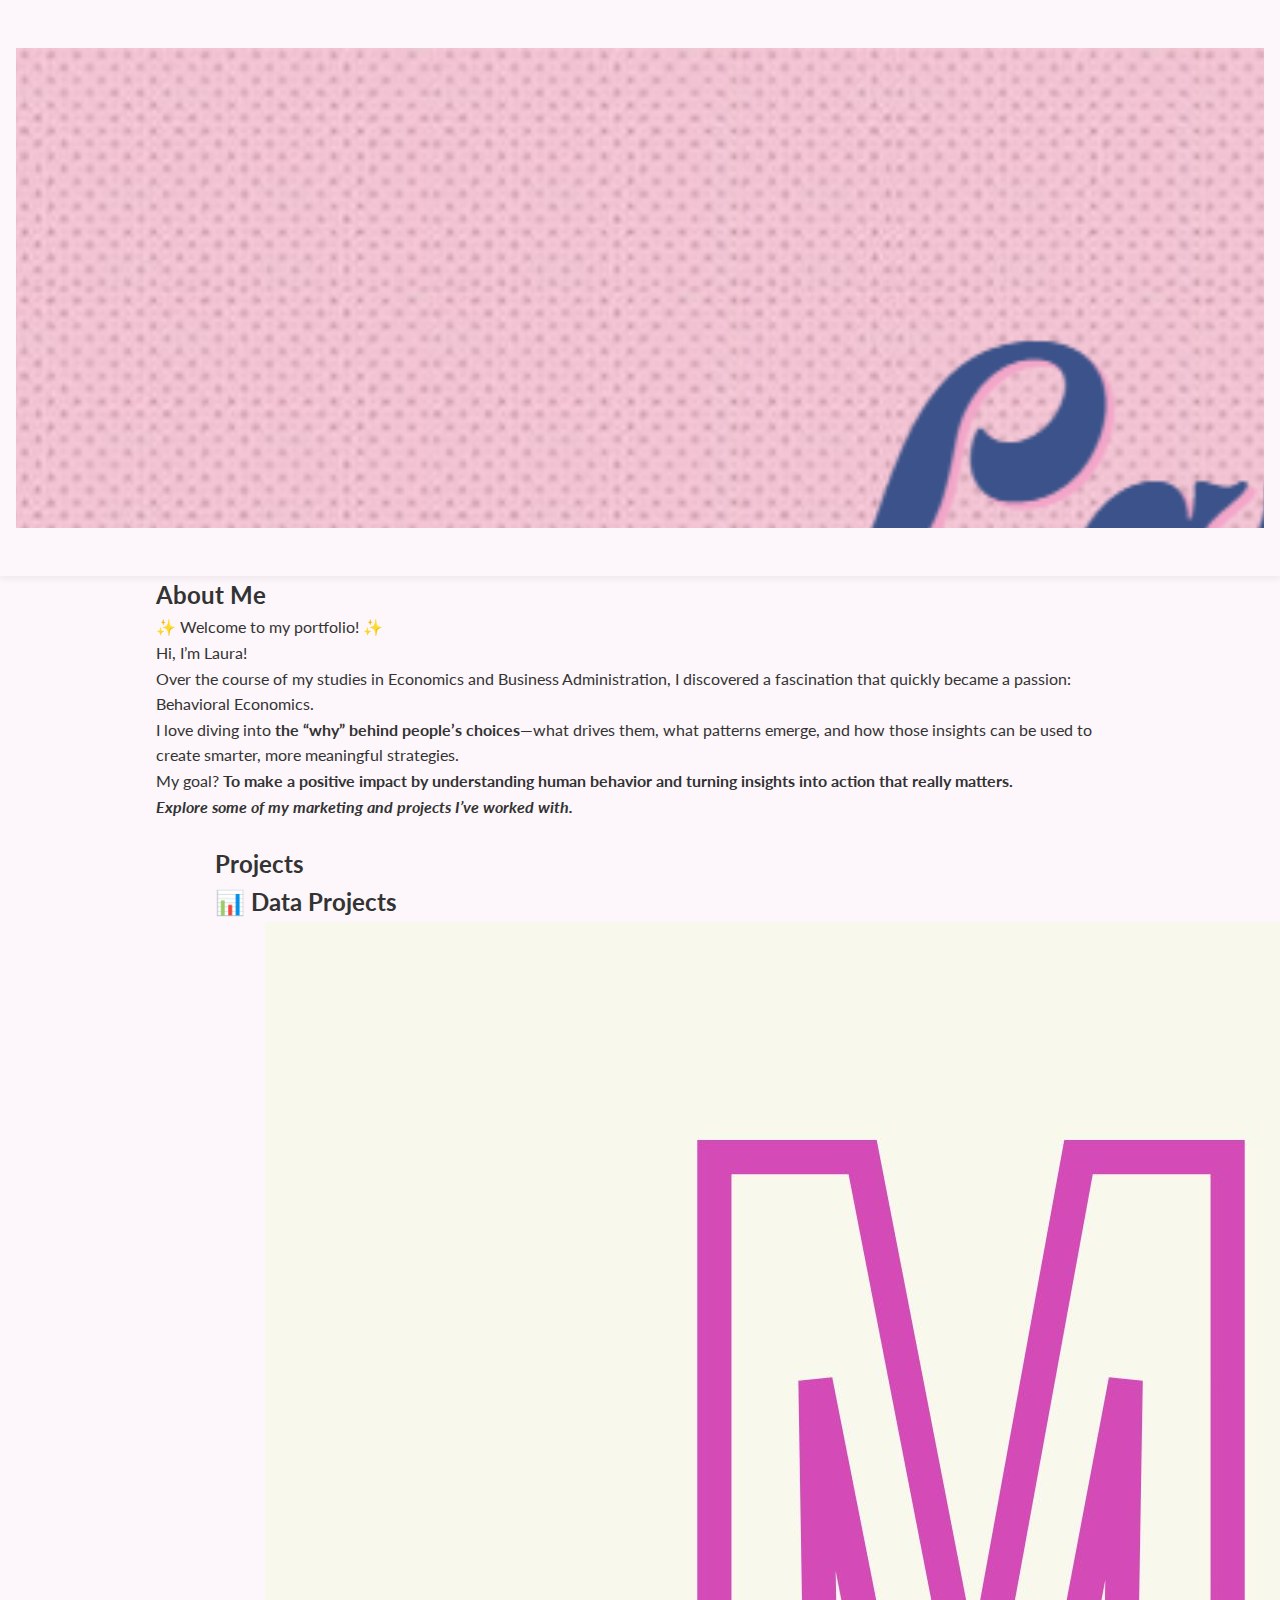
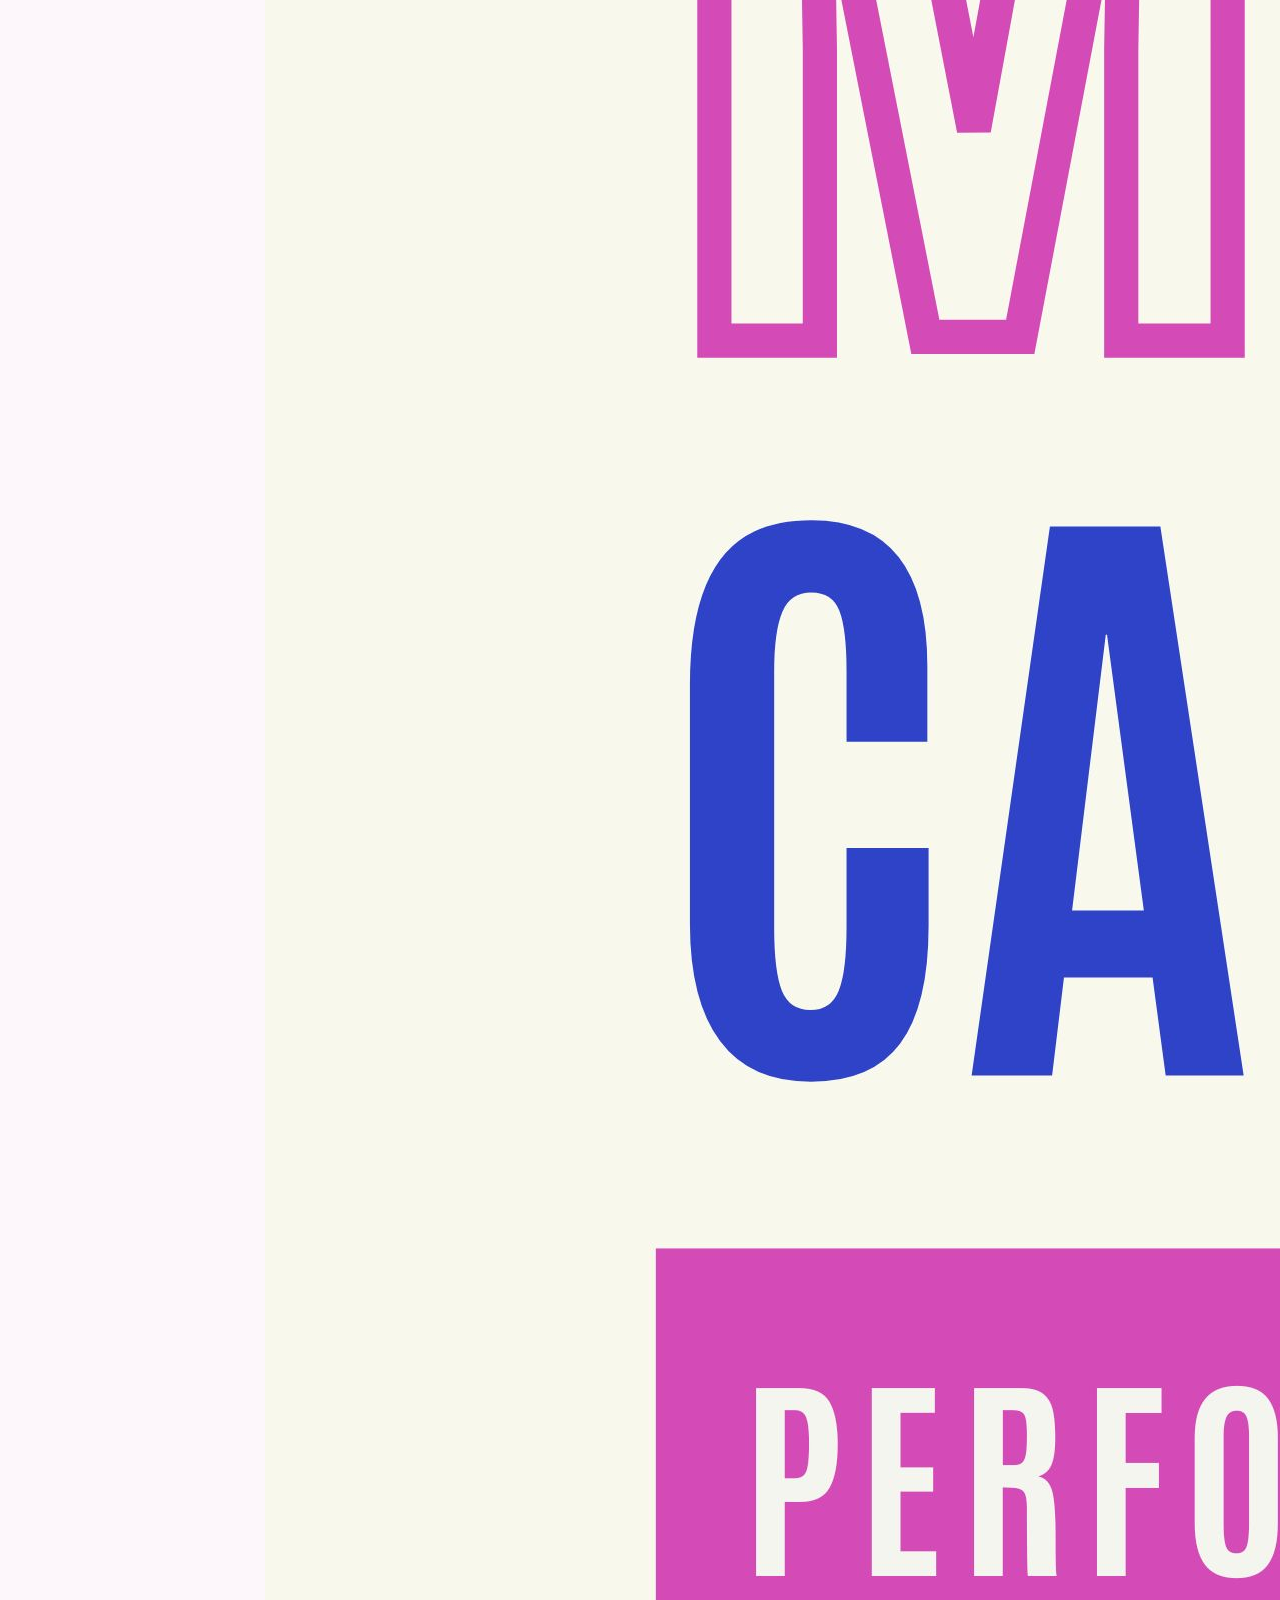
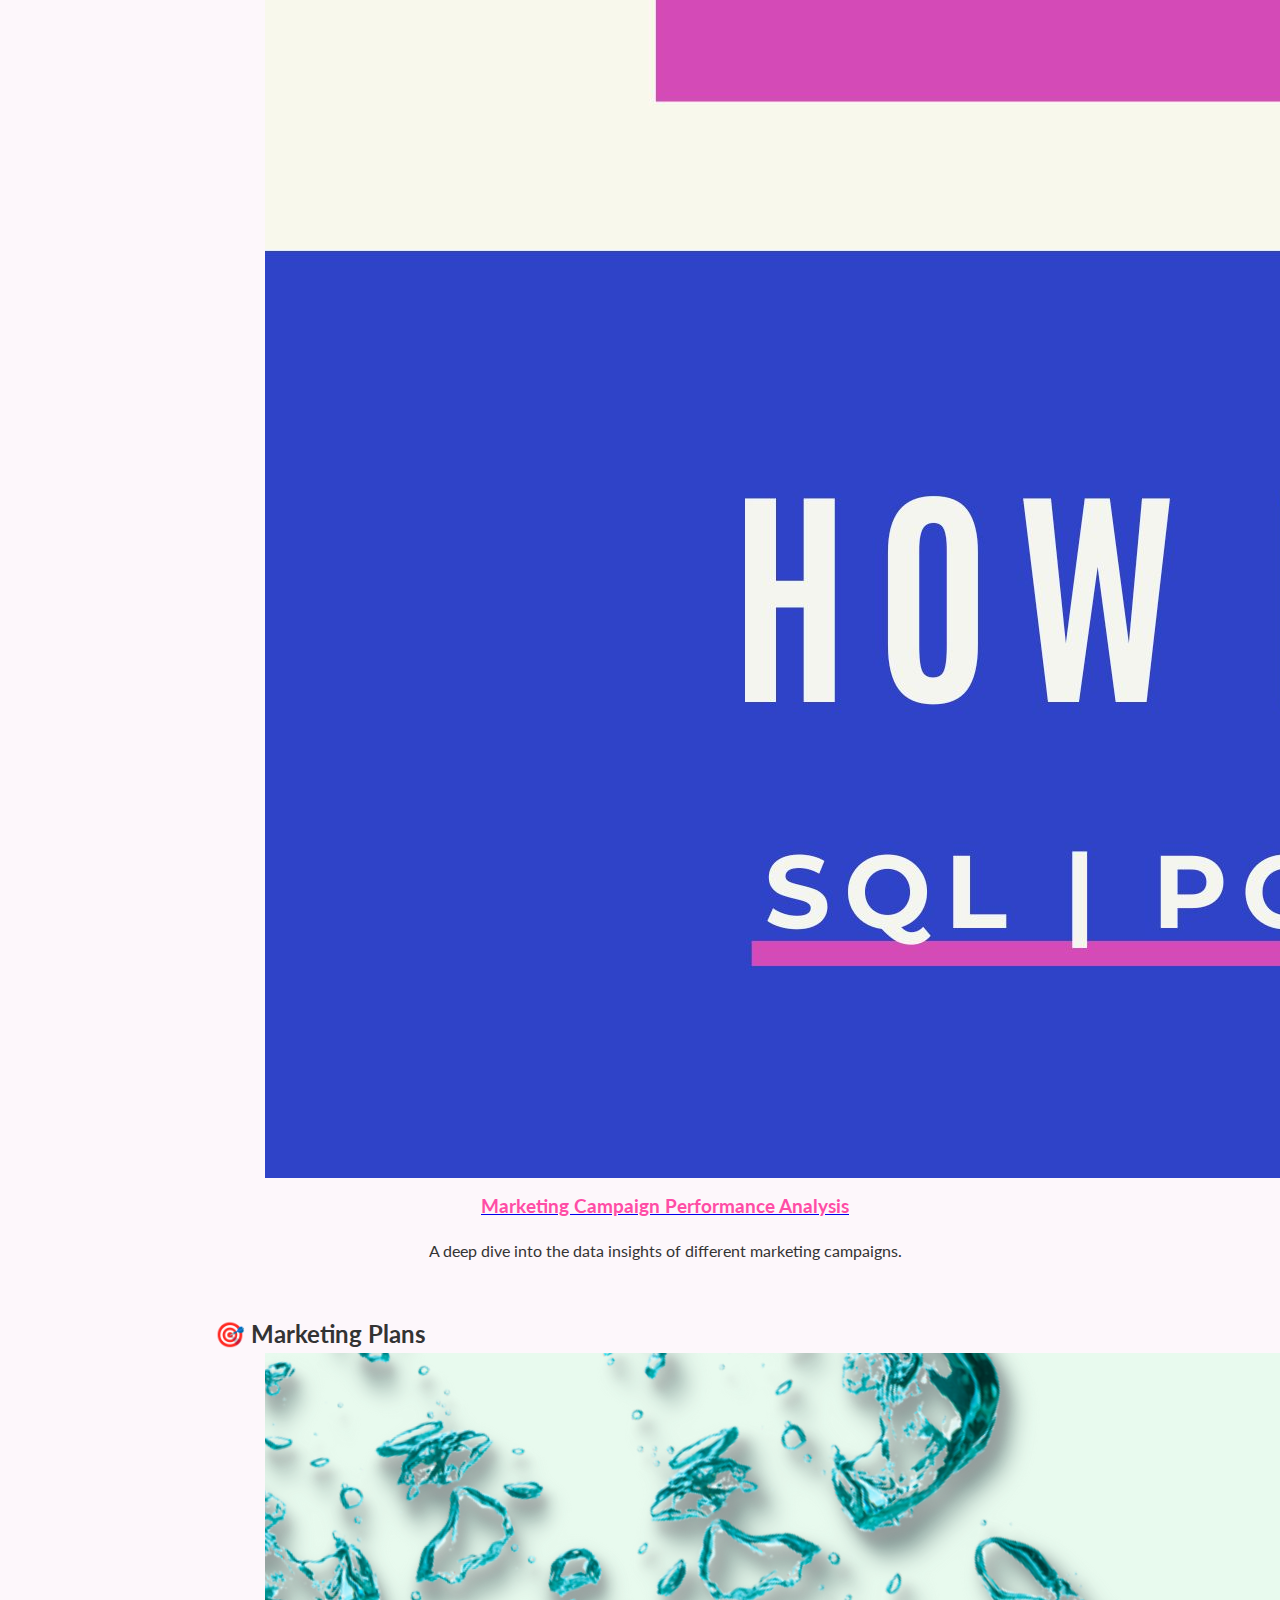
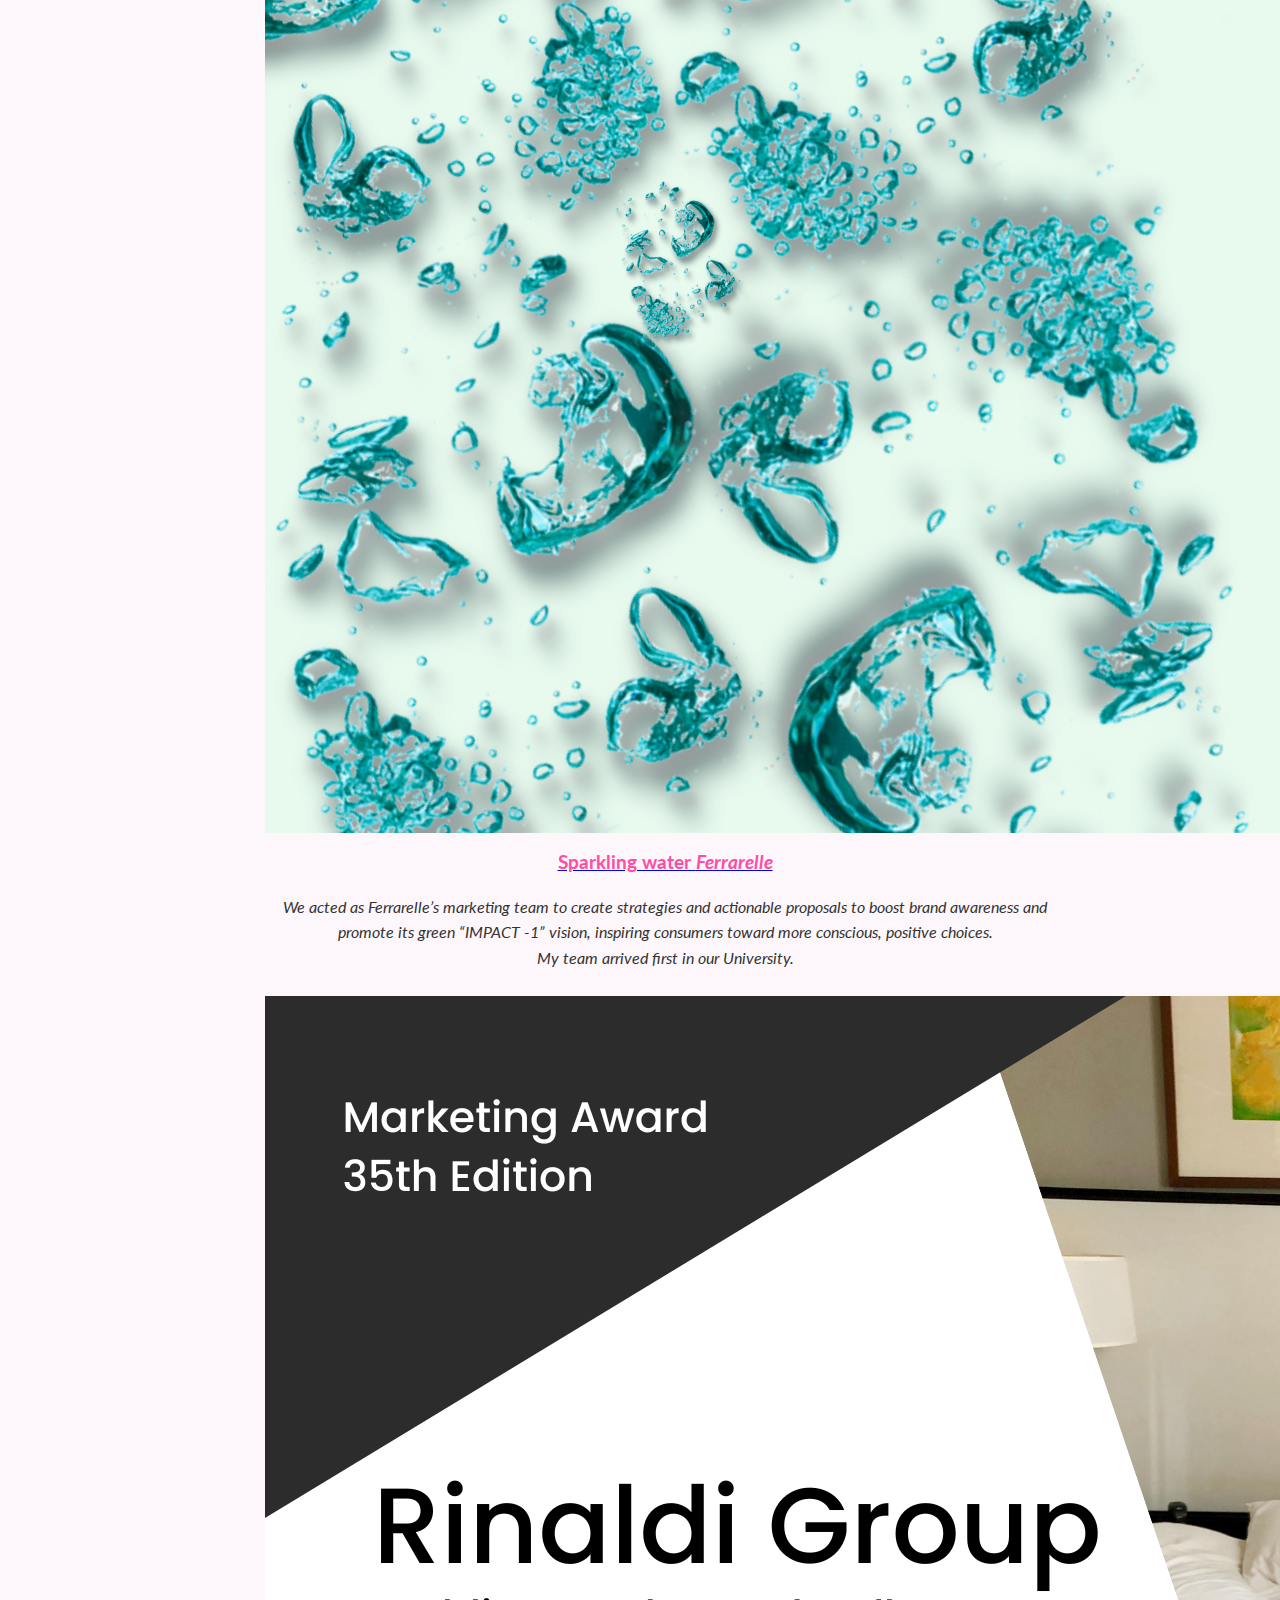
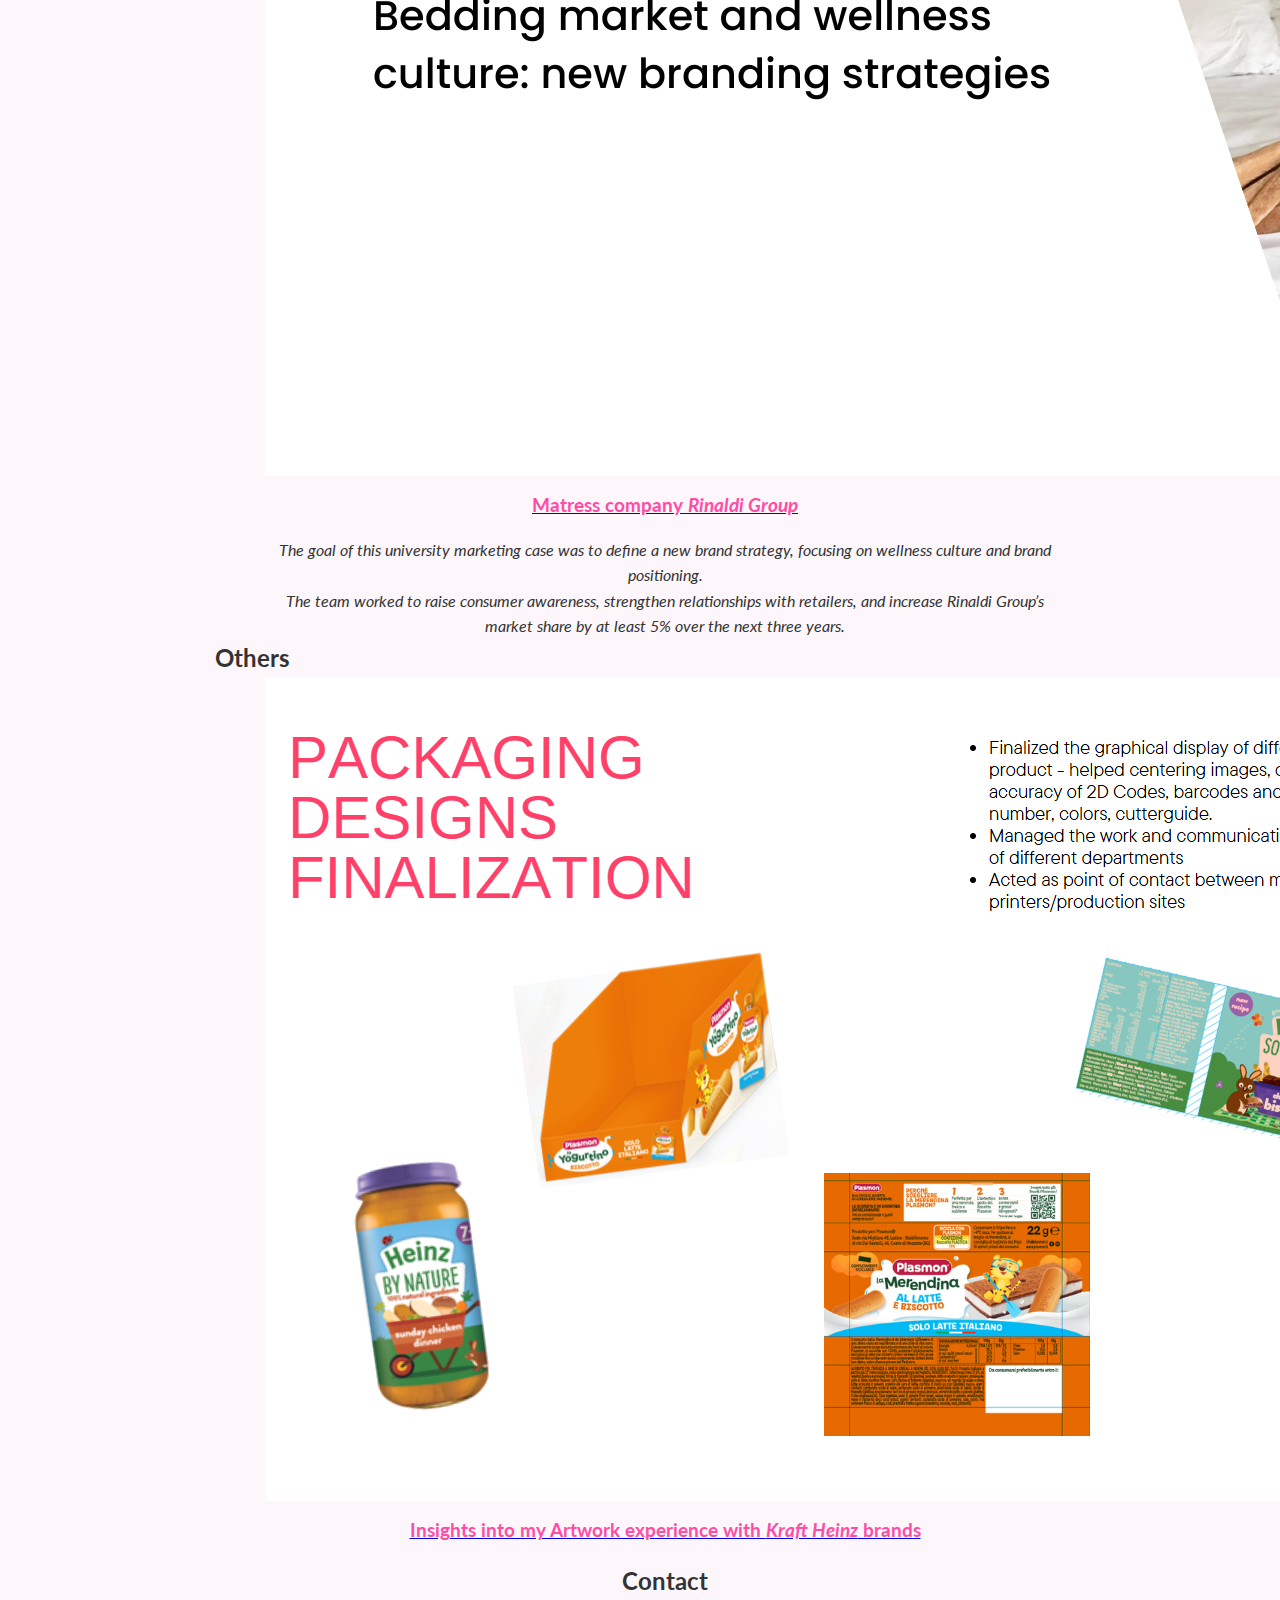
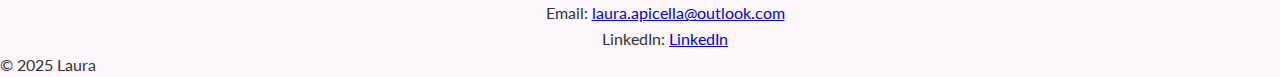
<file: index.html>
<!DOCTYPE html>
<html lang="en">
<head>
    <link rel="stylesheet" href="style.css">
    <meta charset="UTF-8">
    <meta name="viewport" content="width=device-width, initial-scale=1.0">
    <title>Portfolio - Laura Apicella</title>
    <link rel="stylesheet" href="style.css">
</head>
<body>
    <header>
       <section class="hero-image">
    <img src="img/Screenshot 2025-10-29 195408.png" alt="Laura Portfolio Hero" class="hero-img">
</section>
    </header>

    <main>
        <section id="about">
            <h2>About Me</h2>
            <p> ✨ Welcome to my portfolio! ✨
                <br>
               Hi, I’m Laura!
                 <br>
                Over the course of my studies in Economics and Business Administration,  I discovered a fascination that quickly became a passion: Behavioral Economics.   <br>
                I love diving into <strong>the “why” behind people’s choices</strong>—what drives them, what patterns emerge, and how those insights can be used to create smarter, more meaningful strategies. 
                 <br>
                My goal?  <strong>To make a positive impact by understanding human behavior and turning insights into action that really matters.</strong>
                 <br>
               <div class="center-page">
  <p> <strong> <em> Explore some of my marketing and projects I’ve worked with. </em> </strong> </p> </div>
        </section>
 <br>
        <section id="projects">
            <h2>Projects</h2>

<h2> &#x1F4CA Data Projects</h2>

<div class="project">
    <a href="https://invited-bedbug-f48.notion.site/Marketing-Campaign-Performance-Database-615bbfa09790412fb2cb42a90a18cef7" target="_blank">
<img src="projects/project1/markting.jpg" alt="Marketing Project" class="project-img">
        <h3 class="project-title">Marketing Campaign Performance Analysis</h3>
    </a>
    <p>A deep dive into the data insights of different marketing campaigns.</p>
    </a>
</div>

 <br>
             <br>
            
            
<h2> 🎯 Marketing Plans </h2> 
            
           <div class="project">
       <a href="https://www.canva.com/design/DAE5j0xYTz8/rCOau2JxepChxhKCRkEO1A/edit?utm_content=DAE5j0xYTz8&utm_campaign=designshare&utm_medium=link2&utm_source=sharebutton" target="_blank">
<img src="img/Marketing.png" alt="Marketing Project" class="project-img">
        <h3 class="project-title">Sparkling water  <em>Ferrarelle</em> </h3>
    </a>
    <p><em>We acted as Ferrarelle’s marketing team to create strategies and actionable proposals to boost brand awareness and promote its green “IMPACT -1” vision, inspiring consumers toward more conscious, positive choices.
        <br>My team arrived first in our University. </em></p>
    </a>
<br>
     <a href="https://www.canva.com/design/DAFRuxULLPQ/wAGWs-_u95pM14keZDdHSw/edit?utm_content=DAFRuxULLPQ&utm_campaign=designshare&utm_medium=link2&utm_source=sharebutton" target="_blank">
<img src="img/Rinaldi Group 2023.png" alt="Marketing Project" class="project-img">
        <h3 class="project-title">Matress company <em>Rinaldi Group</em>  </h3>
</a>
    <p> <em>The goal of this university marketing case was to define a new brand strategy, focusing on wellness culture and brand positioning. 
        <br> The team worked to raise consumer awareness, strengthen relationships with retailers, and increase Rinaldi Group’s market share by at least 5% over the next three years. </em>
        </p>
    </a>
         
    </a>
</div>

            <h2> Others </h2> 
 <div class="project">
       <a href="https://www.canva.com/design/DAG3YoalFQI/X4AFLfCov-uFzIOSVPt1uQ/edit?utm_content=DAG3YoalFQI&utm_campaign=designshare&utm_medium=link2&utm_source=sharebutton" target="_blank">
<img src="img/Screenshot 2025-10-31 193206.png" alt="Artwork" class="project-img">
        <h3 class="project-title"> Insights into my Artwork experience with <em>Kraft Heinz</em> brands </h3>
    </a>
   
       <section id="contact">
    <h2>Contact</h2>
    <p>Email: <a href="mailto:laura.apicella@outlook.com">laura.apicella@outlook.com</a></p>
    <p>LinkedIn: <a href="https://www.linkedin.com/in/laura-apicella-032806222/" target="_blank">LinkedIn</a></p>
</section>
</main>

    <footer>
        <p>© 2025 Laura</p>
    </footer>
</body>
</html>
</file>
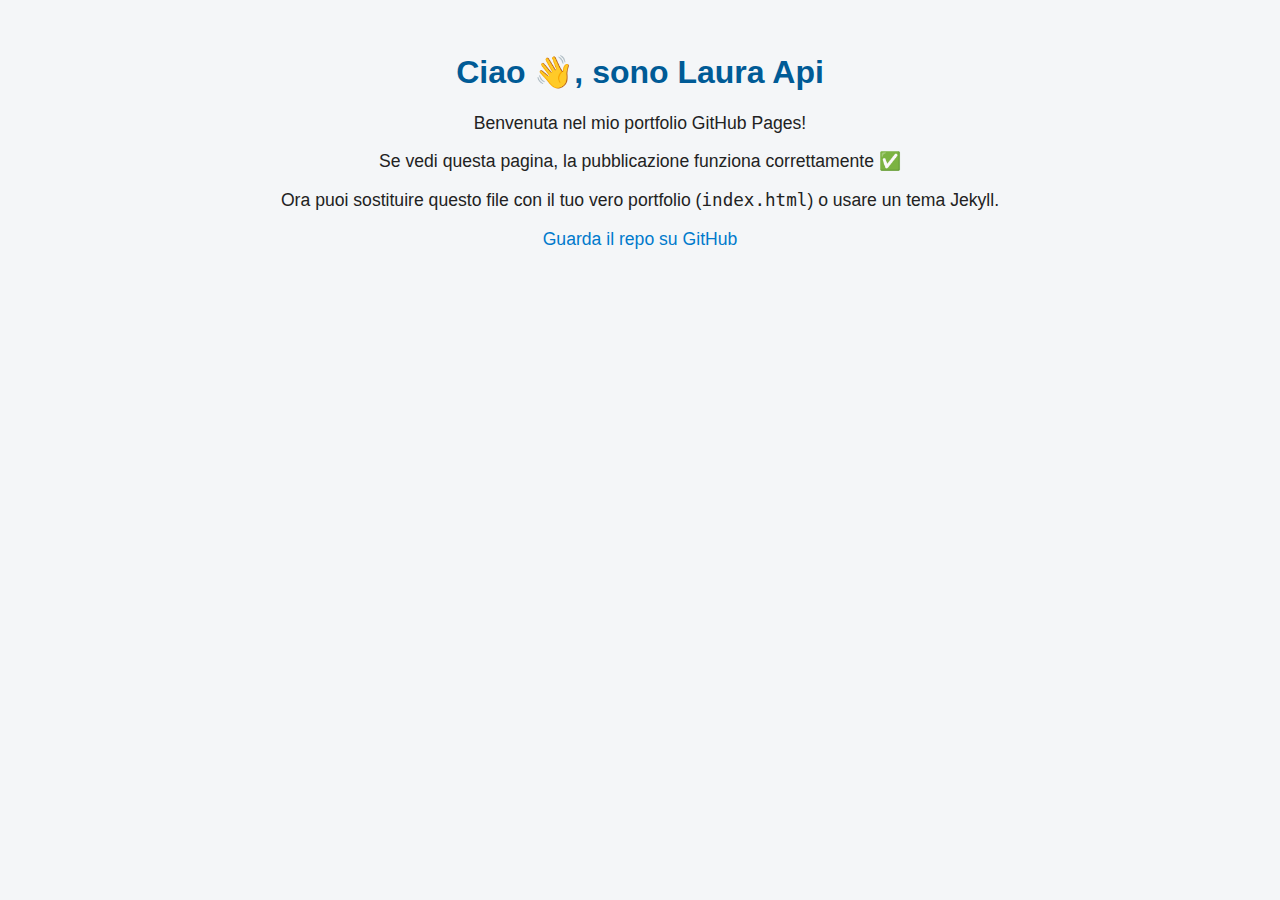
<file: readme.html>
<!doctype html>
<html lang="it">
<head>
  <meta charset="utf-8">
  <meta name="viewport" content="width=device-width, initial-scale=1">
  <title>Portfolio di Laura Api</title>
  <style>
    body {
      font-family: Arial, sans-serif;
      background: #f4f6f8;
      color: #222;
      margin: 0;
      padding: 2rem;
      text-align: center;
    }
    h1 {
      color: #005b96;
    }
    p {
      font-size: 1.1rem;
    }
    a {
      color: #007acc;
      text-decoration: none;
    }
  </style>
</head>
<body>
  <h1>Ciao 👋, sono Laura Api</h1>
  <p>Benvenuta nel mio portfolio GitHub Pages!</p>
  <p>Se vedi questa pagina, la pubblicazione funziona correttamente ✅</p>
  <p>
    Ora puoi sostituire questo file con il tuo vero portfolio
    (<code>index.html</code>) o usare un tema Jekyll.
  </p>
  <p><a href="https://github.com/lauraapi/PortfolioGuide">Guarda il repo su GitHub</a></p>
</body>
</html>
</file>
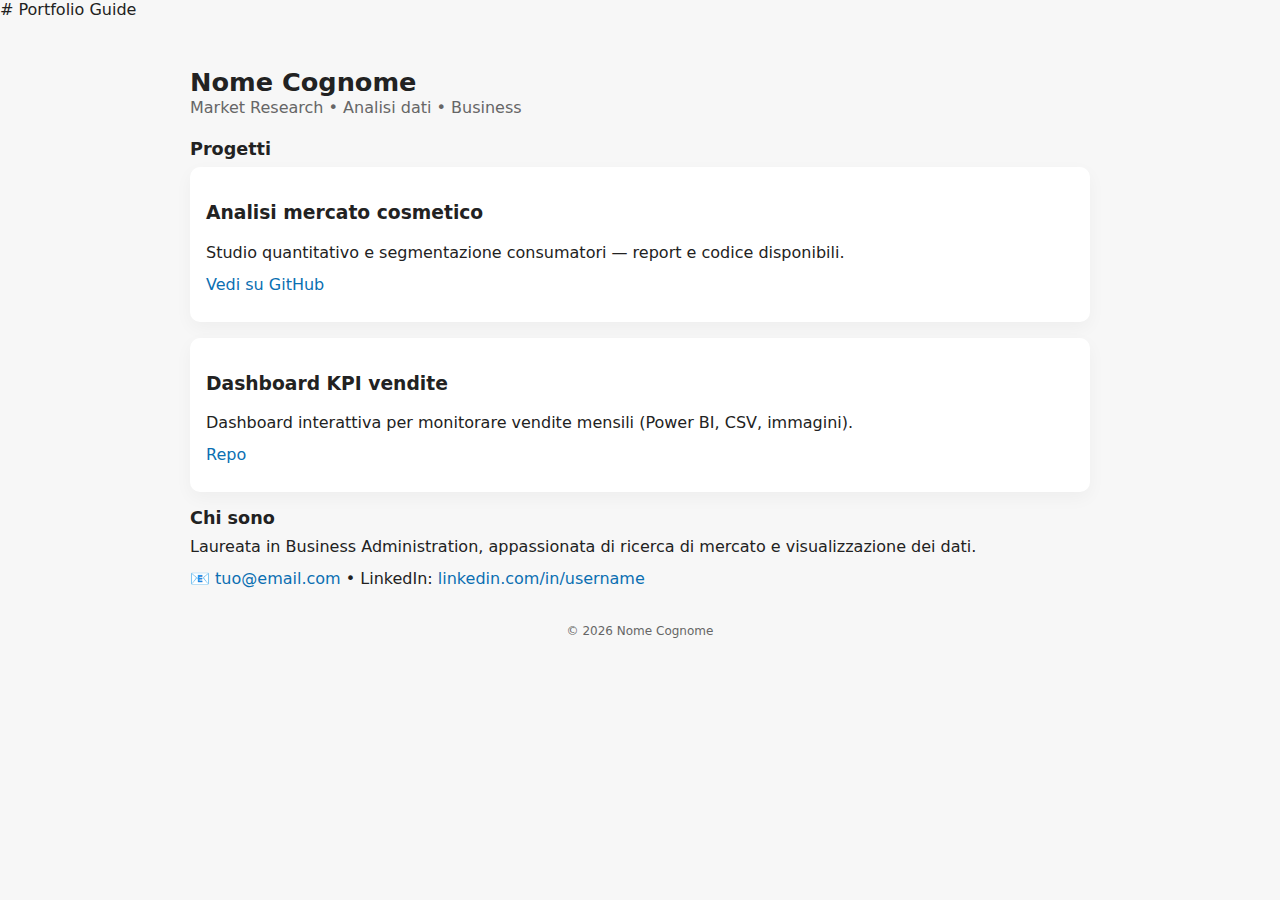
<file: README.html>
# Portfolio Guide

<!doctype html>
<html lang="it">
<head>
  <meta charset="utf-8" />
  <meta name="viewport" content="width=device-width,initial-scale=1" />
  <title>Portfolio — Nome Cognome</title>
  <meta name="description" content="Portfolio di Nome Cognome — Market Research e Data Analysis" />
  <style>
    /* Stile minimo, pulito e sicuro */
    :root{
      --max-width:900px;
      --bg:#f7f7f7;
      --card:#ffffff;
      --text:#222;
      --muted:#666;
      --accent:#0b6fb2;
    }
    html,body{height:100%;margin:0;font-family:system-ui,-apple-system,Segoe UI,Roboto,Arial,sans-serif;color:var(--text);background:var(--bg);}
    .wrap{max-width:var(--max-width);margin:2rem auto;padding:1rem;}
    header{display:flex;flex-direction:column;gap:0.25rem;}
    h1{margin:0;font-size:1.6rem;}
    .lead{margin:0;color:var(--muted);}
    main{margin-top:1.25rem;display:grid;gap:1rem;}
    .grid{display:grid;gap:1rem;}
    .card{background:var(--card);padding:1rem;border-radius:10px;box-shadow:0 6px 18px rgba(0,0,0,0.04);}
    h2{margin:0 0 0.5rem 0;font-size:1.1rem;}
    p{margin:0 0 0.6rem 0;line-height:1.4;}
    a{color:var(--accent);text-decoration:none;}
    footer{text-align:center;color:var(--muted);font-size:0.9rem;margin-top:1.5rem;}
    @media(min-width:720px){ header{flex-direction:row;justify-content:space-between;align-items:center;} }
  </style>
</head>
<body>
  <div class="wrap">
    <header>
      <div>
        <h1>Nome Cognome</h1>
        <p class="lead">Market Research • Analisi dati • Business</p>
      </div>
    </header>

    <main>
      <section aria-labelledby="projects">
        <h2 id="projects">Progetti</h2>

        <div class="grid">
          <article class="card" aria-labelledby="p1">
            <h3 id="p1">Analisi mercato cosmetico</h3>
            <p>Studio quantitativo e segmentazione consumatori — report e codice disponibili.</p>
            <p><a href="https://github.com/username/cosmetic-market-analysis" target="_blank" rel="noopener noreferrer">Vedi su GitHub</a></p>
          </article>

          <article class="card" aria-labelledby="p2">
            <h3 id="p2">Dashboard KPI vendite</h3>
            <p>Dashboard interattiva per monitorare vendite mensili (Power BI, CSV, immagini).</p>
            <p><a href="https://github.com/username/sales-kpi-dashboard" target="_blank" rel="noopener noreferrer">Repo</a></p>
          </article>
        </div>
      </section>

      <section aria-labelledby="about">
        <h2 id="about">Chi sono</h2>
        <p>Laureata in Business Administration, appassionata di ricerca di mercato e visualizzazione dei dati.</p>
        <p>📧 <a href="mailto:tuo@email.com">tuo@email.com</a>
           • LinkedIn: <a href="https://www.linkedin.com/in/username" target="_blank" rel="noopener noreferrer">linkedin.com/in/username</a>
        </p>
      </section>
    </main>

    <footer>
      <small>© <span id="year"></span> Nome Cognome</small>
    </footer>
  </div>

  <script>
    // script minimo e sicuro: inserisce anno corrente
    (function(){ var y = new Date().getFullYear(); var e = document.getElementById('year'); if(e) e.textContent = y; })();
  </script>
</body>
</html>
</file>
<file: style.css>
/* Import Lato from Google Fonts */
@import url('https://fonts.googleapis.com/css2?family=Lato:wght@400;700&display=swap');

/* Reset base */
* {
    margin: 0;
    padding: 0;
    box-sizing: border-box;
}

body {
    font-family: 'Lato', sans-serif;
    line-height: 1.6;
    background: #fdf7fb; /* soft pinkish-white background */
    color: #333;
}

header {
    background: transparent; /* elimina il rosa */
    color: #333;
    padding: 3rem 1rem;
    text-align: center;
    box-shadow: 0 4px 6px rgba(0,0,0,0.05);
}


header h1 {
    font-size: 2.5rem;
    margin-bottom: 0.5rem;
}

header nav a {
    color: white;
    margin: 0 1rem;
    text-decoration: none;
}

header nav a:hover {
    text-decoration: underline;
}

/* Main content centrato verticalmente */
main {
    display: flex;
    flex-direction: column;
    justify-content: center; /* centra verticalmente About Me */
    align-items: center; /* centra orizzontalmente */
    min-height: 80vh; /* prende almeno l’80% dell’altezza del viewport */
    max-width: 1000px;
    margin: 0 auto;
    padding: 0 1rem;
}

/* Hero banner compatto */
.hero-image {
    width: 100%;
    height: 480px; /* altezza compatta, puoi modificare */
    overflow: hidden;
    position: relative;
}

.hero-image .hero-img {
    width: 100%;
    height: 300%;
    object-fit: cover; /* copre tutta la larghezza senza deformare */
    display: block;
}

/* About Me Section */
.about-me {
    text-align: center;
    display: flex;
    flex-direction: column;
    align-items: center;
    justify-content: center;
    margin: 0 auto; /* margini verticali azzerati, centratura fatta dal main */
    padding: 2rem 1rem;
    max-width: 800px;
    background: #fff;
    border-radius: 12px;
    box-shadow: 0 5px 15px rgba(0,0,0,0.1);
}

.about-me h2 {
    font-size: 2rem;
    margin-bottom: 1rem;
    color: #ff4da6;
}

.about-me p {
    font-size: 1.1rem;
    line-height: 1.8;
    color: #555;
    max-width: 600px;
}

/* Project Section */
.project {
    text-align: center;
    margin-left: 50px;
    margin-right: auto; /* mantiene centratura relativa al nuovo left */
    max-width: 800px;
}

}

.project-img {
    width: 100%;
    max-width: 600px; /* optimal for horizontal images */
    height: auto;
    border-radius: 10px;
    transition: transform 0.3s, box-shadow 0.3s;
    display: block;
    margin: 0 auto 1rem auto;
}

.project a:hover .project-img {
    transform: scale(1.03);
    box-shadow: 0 8px 20px rgba(0,0,0,0.2);
}

.project-title {
    color: #ff4da6;
    margin: 0.5rem 0 1rem 0;
    transition: color 0.3s;
}

.project a:hover .project-title {
    color: #e6007e;
    text-decoration: underline;
}

/* Responsive adjustments */
@media (max-width: 768px) {
    .project-img {
        max-width: 100%;
    }
    .about-me {
        margin: 2rem 1rem;
        padding: 1.5rem 1rem;
    }
}
</file>
